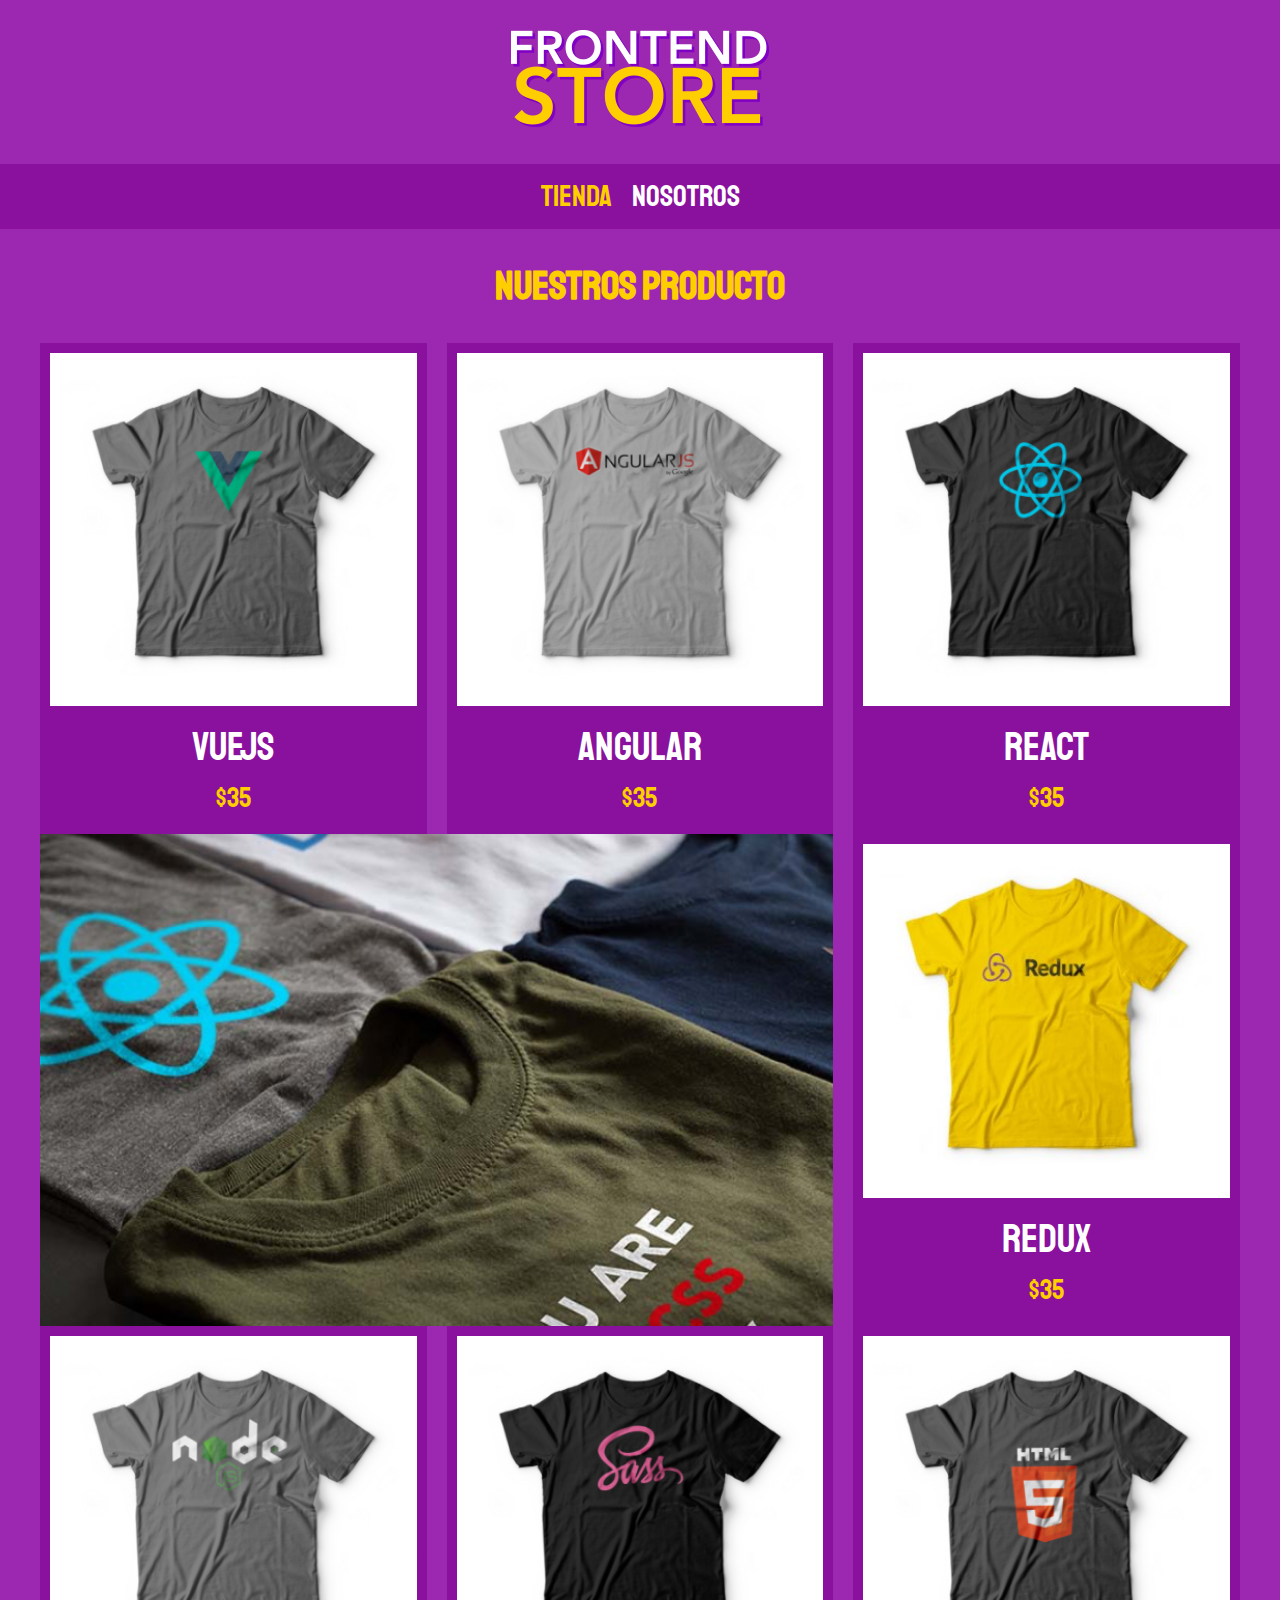
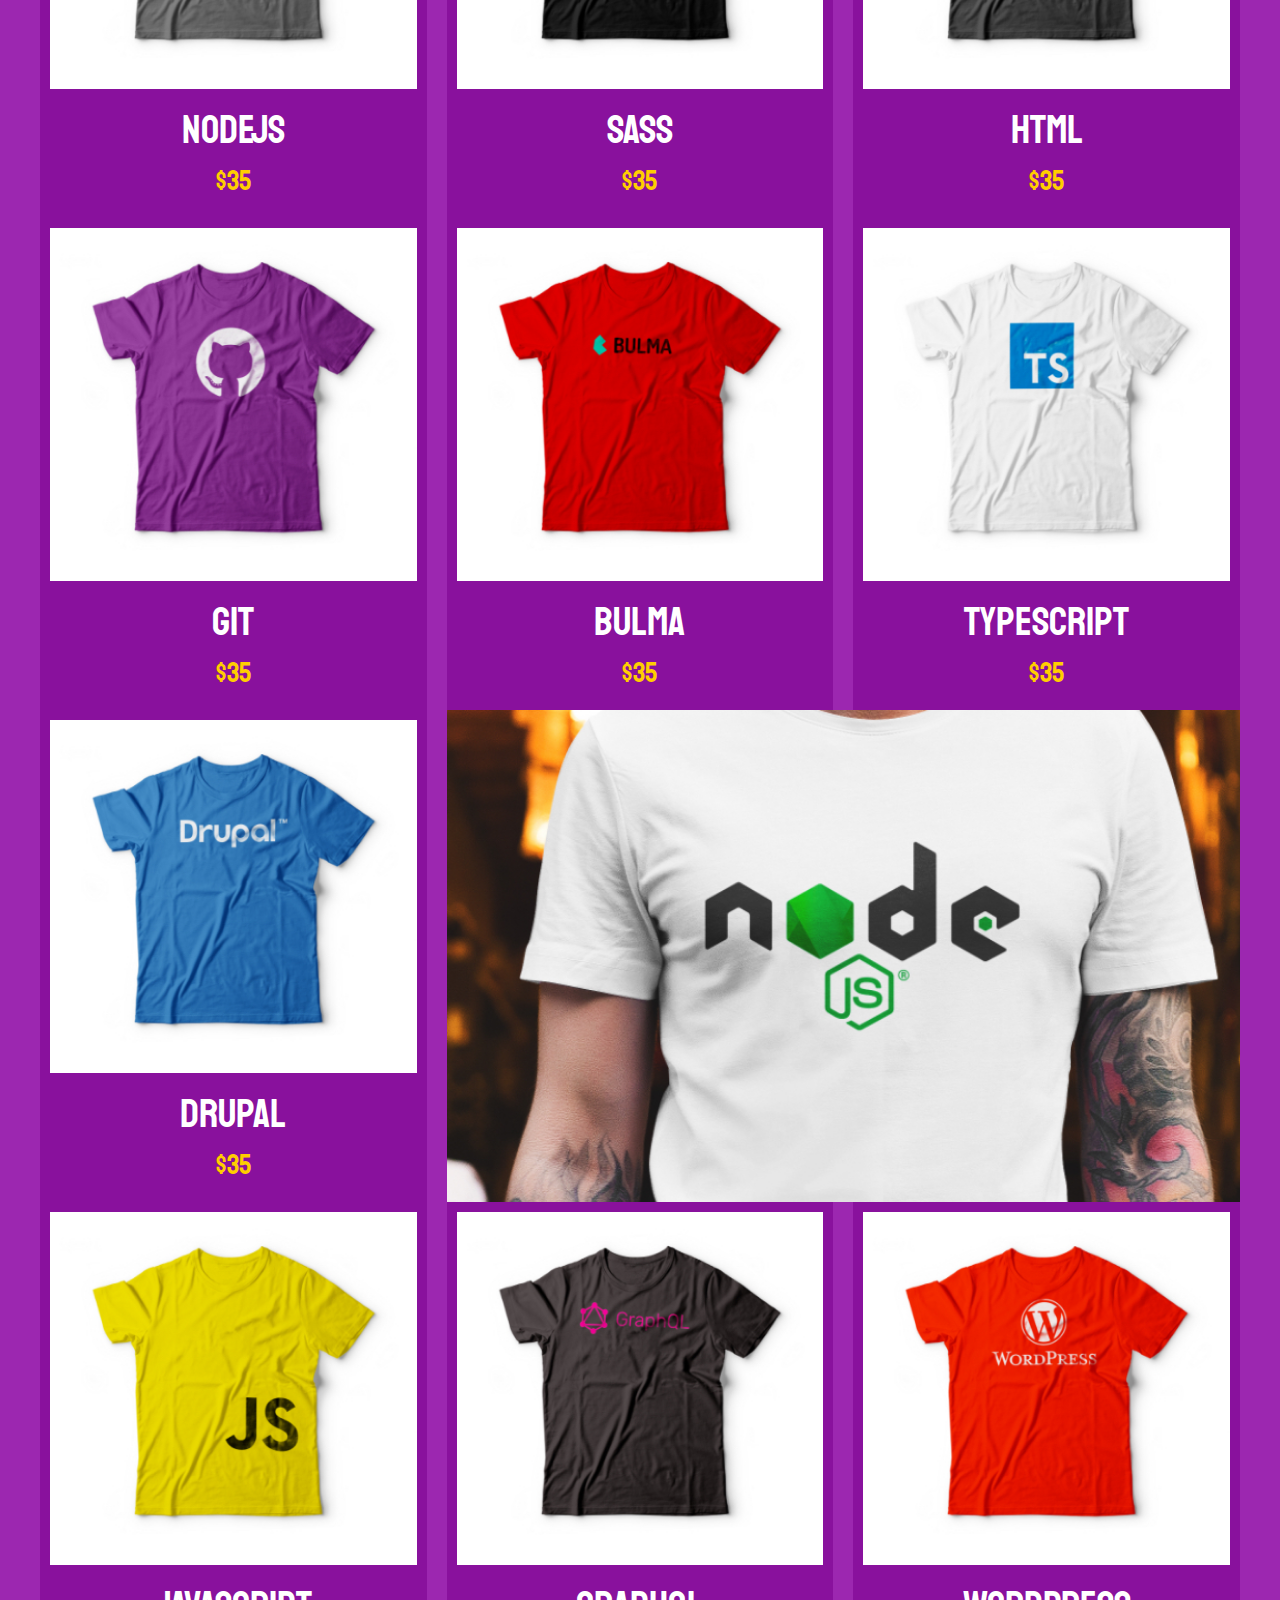
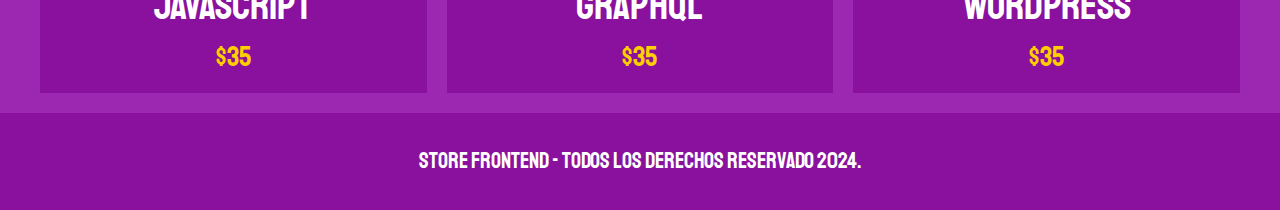
<file: index.html>
<!DOCTYPE html>
<html lang="en">
<head>
    <meta charset="UTF-8">
    <meta name="viewport" content="width=device-width, initial-scale=1.0">
    <link rel="stylesheet" href="css/normalize.css">
    <link rel="preconnect" href="https://fonts.googleapis.com">
    <link rel="preconnect" href="https://fonts.gstatic.com" crossorigin>
    <link href="https://fonts.googleapis.com/css2?family=Staatliches&display=swap" rel="stylesheet">
    <link rel="stylesheet" href="css/index.css">
    <title>Store Frontend</title>
</head>
<body>

    <header class="header">
        <a href="index.html">
            <img src="img/logo.png" alt="logo" class="header__logo">
        </a>
    </header>

    <nav class="navegacion">
        <a href="index.html" class="navegacion__enlace navegacion__enlace--activo">Tienda</a>
        <a href="nosotros.html" class="navegacion__enlace">Nosotros</a>
    </nav>

    <main class="contenedor">
        <h1>Nuestros Producto</h1>

        <div class="grid">
            <div class="producto">
                <a href="producto.html">
                    <img src="img/1.jpg" alt="imagen remera" class="prododucto__imagen">
                    <div class="producto__ifo">
                        <p class="prododucto__nombre">VueJS</p>
                        <P class="prododucto__precio">$35</P>
                    </div>
                </a>
            </div>


            <div class="producto">
                <a href="producto.html">
                    <img src="img/2.jpg" alt="imagen remera" class="prododucto__imagen">
                    <div class="producto__ifo">
                        <p class="prododucto__nombre">Angular</p>
                        <P class="prododucto__precio">$35</P>
                    </div>
                </a>
            </div>

            <div class="producto">
                <a href="producto.html">
                    <img src="img/3.jpg" alt="imagen remera" class="prododucto__imagen">
                    <div class="producto__ifo">
                        <p class="prododucto__nombre">React</p>
                        <P class="prododucto__precio">$35</P>
                    </div>
                </a>
            </div>


            <div class="producto">
                <a href="producto.html">
                    <img src="img/4.jpg" alt="imagen remera" class="prododucto__imagen">
                    <div class="producto__ifo">
                        <p class="prododucto__nombre">Redux</p>
                        <P class="prododucto__precio">$35</P>
                    </div>
                </a>
            </div>


            <div class="producto">
                <a href="producto.html">
                    <img src="img/5.jpg" alt="imagen remera" class="prododucto__imagen">
                    <div class="producto__ifo">
                        <p class="prododucto__nombre">NodeJS</p>
                        <P class="prododucto__precio">$35</P>
                    </div>
                </a>
            </div>


            <div class="producto">
                <a href="producto.html">
                    <img src="img/6.jpg" alt="imagen remera" class="prododucto__imagen">
                    <div class="producto__ifo">
                        <p class="prododucto__nombre">Sass</p>
                        <P class="prododucto__precio">$35</P>
                    </div>
                </a>
            </div>


            <div class="producto">
                <a href="producto.html">
                    <img src="img/7.jpg" alt="imagen remera" class="prododucto__imagen">
                    <div class="producto__ifo">
                        <p class="prododucto__nombre">Html</p>
                        <P class="prododucto__precio">$35</P>
                    </div>
                </a>
            </div>

            <div class="producto">
                <a href="producto.html">
                    <img src="img/8.jpg" alt="imagen remera" class="prododucto__imagen">
                    <div class="producto__ifo">
                        <p class="prododucto__nombre">Git</p>
                        <P class="prododucto__precio">$35</P>
                    </div>
                </a>
            </div>


            <div class="producto">
                <a href="producto.html">
                    <img src="img/9.jpg" alt="imagen remera" class="prododucto__imagen">
                    <div class="producto__ifo">
                        <p class="prododucto__nombre">Bulma</p>
                        <P class="prododucto__precio">$35</P>
                    </div>
                </a>
            </div>


            <div class="producto">
                <a href="producto.html">
                    <img src="img/10.jpg" alt="imagen remera" class="prododucto__imagen">
                    <div class="producto__ifo">
                        <p class="prododucto__nombre">TypeScript</p>
                        <P class="prododucto__precio">$35</P>
                    </div>
                </a>
            </div>


            <div class="producto">
                <a href="producto.html">
                    <img src="img/11.jpg" alt="imagen remera" class="prododucto__imagen">
                    <div class="producto__ifo">
                        <p class="prododucto__nombre">Drupal</p>
                        <P class="prododucto__precio">$35</P>
                    </div>
                </a>
            </div>


            <div class="producto">
                <a href="producto.html">
                    <img src="img/12.jpg" alt="imagen remera" class="prododucto__imagen">
                    <div class="producto__ifo">
                        <p class="prododucto__nombre">Javascript</p>
                        <P class="prododucto__precio">$35</P>
                    </div>
                </a>
            </div>


            <div class="producto">
                <a href="producto.html">
                    <img src="img/13.jpg" alt="imagen remera" class="prododucto__imagen">
                    <div class="producto__ifo">
                        <p class="prododucto__nombre">GraphQl</p>
                        <P class="prododucto__precio">$35</P>
                    </div>
                </a>
            </div>


            <div class="producto">
                <a href="producto.html">
                    <img src="img/14.jpg" alt="imagen remera" class="prododucto__imagen">
                    <div class="producto__ifo">
                        <p class="prododucto__nombre">WordPress</p>
                        <P class="prododucto__precio">$35</P>
                    </div>
                </a>
            </div>
            <div class="grafico grafico--camisas">

            </div>

            <div class="grafico grafico--node">
                
            </div>
        </div>
    </main>


    <footer class="footer">
        <p class="footer__texto">Store FrontEnd - Todos los derechos Reservado 2024.</p>
    </footer>
</body>
</html>
</file>
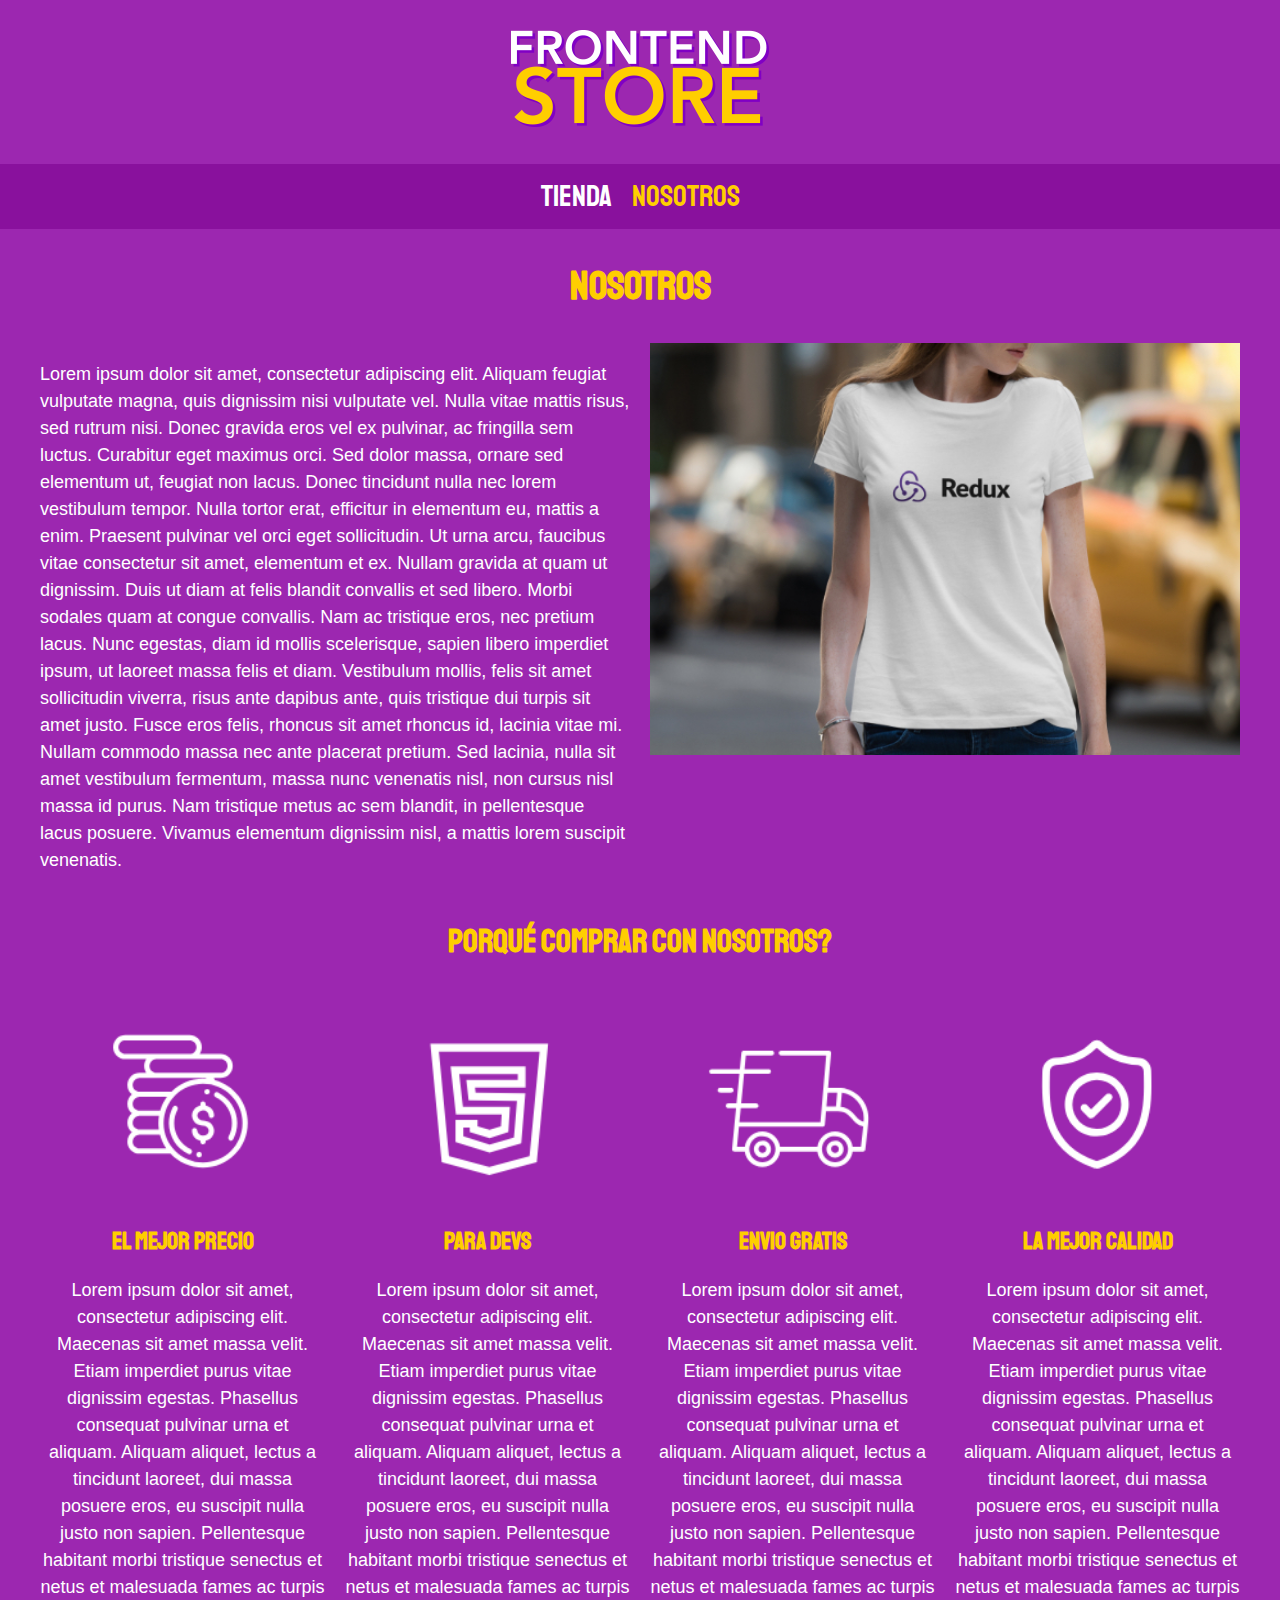
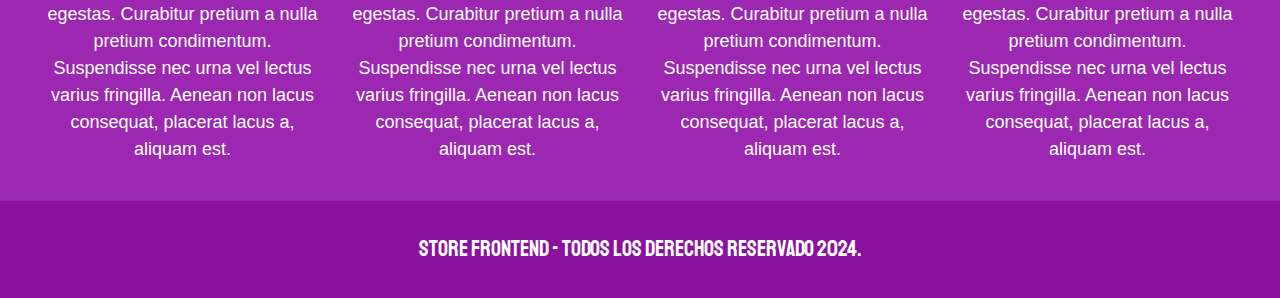
<file: nosotros.html>
<!DOCTYPE html>
<html lang="en">
<head>
    <meta charset="UTF-8">
    <meta name="viewport" content="width=device-width, initial-scale=1.0">
    <link rel="stylesheet" href="css/normalize.css">
    <link rel="preconnect" href="https://fonts.googleapis.com">
    <link rel="preconnect" href="https://fonts.gstatic.com" crossorigin>
    <link href="https://fonts.googleapis.com/css2?family=Staatliches&display=swap" rel="stylesheet">
    <link rel="stylesheet" href="css/index.css">
    <title>Store Frontend</title>
</head>
<body>

    <header class="header">
        <a href="index.html">
            <img src="img/logo.png" alt="logo" class="header__logo">
        </a>
    </header>

    <nav class="navegacion">
        <a href="index.html" class="navegacion__enlace">Tienda</a>
        <a href="nosotros.html" class="navegacion__enlace navegacion__enlace--activo">Nosotros</a>
    </nav>

    <main class="contenedor">
        <h1>Nosotros</h1>

        <div class="nosotros">
            <div class="nosotros__contenido">
                <p>
                    Lorem ipsum dolor sit amet, consectetur adipiscing elit. Aliquam feugiat vulputate magna, quis dignissim nisi vulputate vel. Nulla vitae mattis risus, sed rutrum nisi. Donec gravida eros vel ex pulvinar, ac fringilla sem luctus. Curabitur eget maximus orci. Sed dolor massa, ornare sed elementum ut, feugiat non lacus. Donec tincidunt nulla nec lorem vestibulum tempor. Nulla tortor erat, efficitur in elementum eu, mattis a enim. Praesent pulvinar vel orci eget sollicitudin. Ut urna arcu, faucibus vitae consectetur sit amet, elementum et ex. Nullam gravida at quam ut dignissim. Duis ut diam at felis blandit convallis et sed libero. Morbi sodales quam at congue convallis. Nam ac tristique eros, nec pretium lacus.

                    Nunc egestas, diam id mollis scelerisque, sapien libero imperdiet ipsum, ut laoreet massa felis et diam. Vestibulum mollis, felis sit amet sollicitudin viverra, risus ante dapibus ante, quis tristique dui turpis sit amet justo. Fusce eros felis, rhoncus sit amet rhoncus id, lacinia vitae mi. Nullam commodo massa nec ante placerat pretium. Sed lacinia, nulla sit amet vestibulum fermentum, massa nunc venenatis nisl, non cursus nisl massa id purus. Nam tristique metus ac sem blandit, in pellentesque lacus posuere. Vivamus elementum dignissim nisl, a mattis lorem suscipit venenatis.
                </p>
            </div>
            <img src="img/nosotros.jpg" alt="imagen nosotros" class="nosotros__imagen">
        </div>
    </main>

    <section class="contenedor comprar">
        <h2 class="comprar__titulo">Porqué Comprar con nosotros?</h2>

        <div class="bloques">
            <div class="bloque">
                <img src="img/icono_1.png" alt="comprar" class="bloque__imagen">

                <h3 class="bloque__titulo">El mejor Precio</h3>

                <p>
                    Lorem ipsum dolor sit amet, consectetur adipiscing elit. Maecenas sit amet massa velit. Etiam imperdiet purus vitae dignissim egestas. Phasellus consequat pulvinar urna et aliquam. Aliquam aliquet, lectus a tincidunt laoreet, dui massa posuere eros, eu suscipit nulla justo non sapien. Pellentesque habitant morbi tristique senectus et netus et malesuada fames ac turpis egestas. Curabitur pretium a nulla pretium condimentum. Suspendisse nec urna vel lectus varius fringilla. Aenean non lacus consequat, placerat lacus a, aliquam est.
                </p>
            </div>

            <div class="bloque">
                <img src="img/icono_2.png" alt="comprar" class="bloque__imagen">
    
                <h3 class="bloque__titulo">Para Devs</h3>
    
                <p>
                    Lorem ipsum dolor sit amet, consectetur adipiscing elit. Maecenas sit amet massa velit. Etiam imperdiet purus vitae dignissim egestas. Phasellus consequat pulvinar urna et aliquam. Aliquam aliquet, lectus a tincidunt laoreet, dui massa posuere eros, eu suscipit nulla justo non sapien. Pellentesque habitant morbi tristique senectus et netus et malesuada fames ac turpis egestas. Curabitur pretium a nulla pretium condimentum. Suspendisse nec urna vel lectus varius fringilla. Aenean non lacus consequat, placerat lacus a, aliquam est.
                </p>
            </div>
    
            <div class="bloque">
                <img src="img/icono_3.png" alt="comprar" class="bloque__imagen">
    
                <h3 class="bloque__titulo">Envio Gratis</h3>
    
                <p>
                    Lorem ipsum dolor sit amet, consectetur adipiscing elit. Maecenas sit amet massa velit. Etiam imperdiet purus vitae dignissim egestas. Phasellus consequat pulvinar urna et aliquam. Aliquam aliquet, lectus a tincidunt laoreet, dui massa posuere eros, eu suscipit nulla justo non sapien. Pellentesque habitant morbi tristique senectus et netus et malesuada fames ac turpis egestas. Curabitur pretium a nulla pretium condimentum. Suspendisse nec urna vel lectus varius fringilla. Aenean non lacus consequat, placerat lacus a, aliquam est.
                </p>
            </div>
    
            <div class="bloque">
                <img src="img/icono_4.png" alt="comprar" class="bloque__imagen">
    
                <h3 class="bloque__titulo">La mejor calidad</h3>
    
                <p>
                    Lorem ipsum dolor sit amet, consectetur adipiscing elit. Maecenas sit amet massa velit. Etiam imperdiet purus vitae dignissim egestas. Phasellus consequat pulvinar urna et aliquam. Aliquam aliquet, lectus a tincidunt laoreet, dui massa posuere eros, eu suscipit nulla justo non sapien. Pellentesque habitant morbi tristique senectus et netus et malesuada fames ac turpis egestas. Curabitur pretium a nulla pretium condimentum. Suspendisse nec urna vel lectus varius fringilla. Aenean non lacus consequat, placerat lacus a, aliquam est.
                </p>
            </div>
        </div>

        
    </section>

    <footer class="footer">
        <p class="footer__texto">Store FrontEnd - Todos los derechos Reservado 2024.</p>
    </footer>
</body>
</html>
</file>
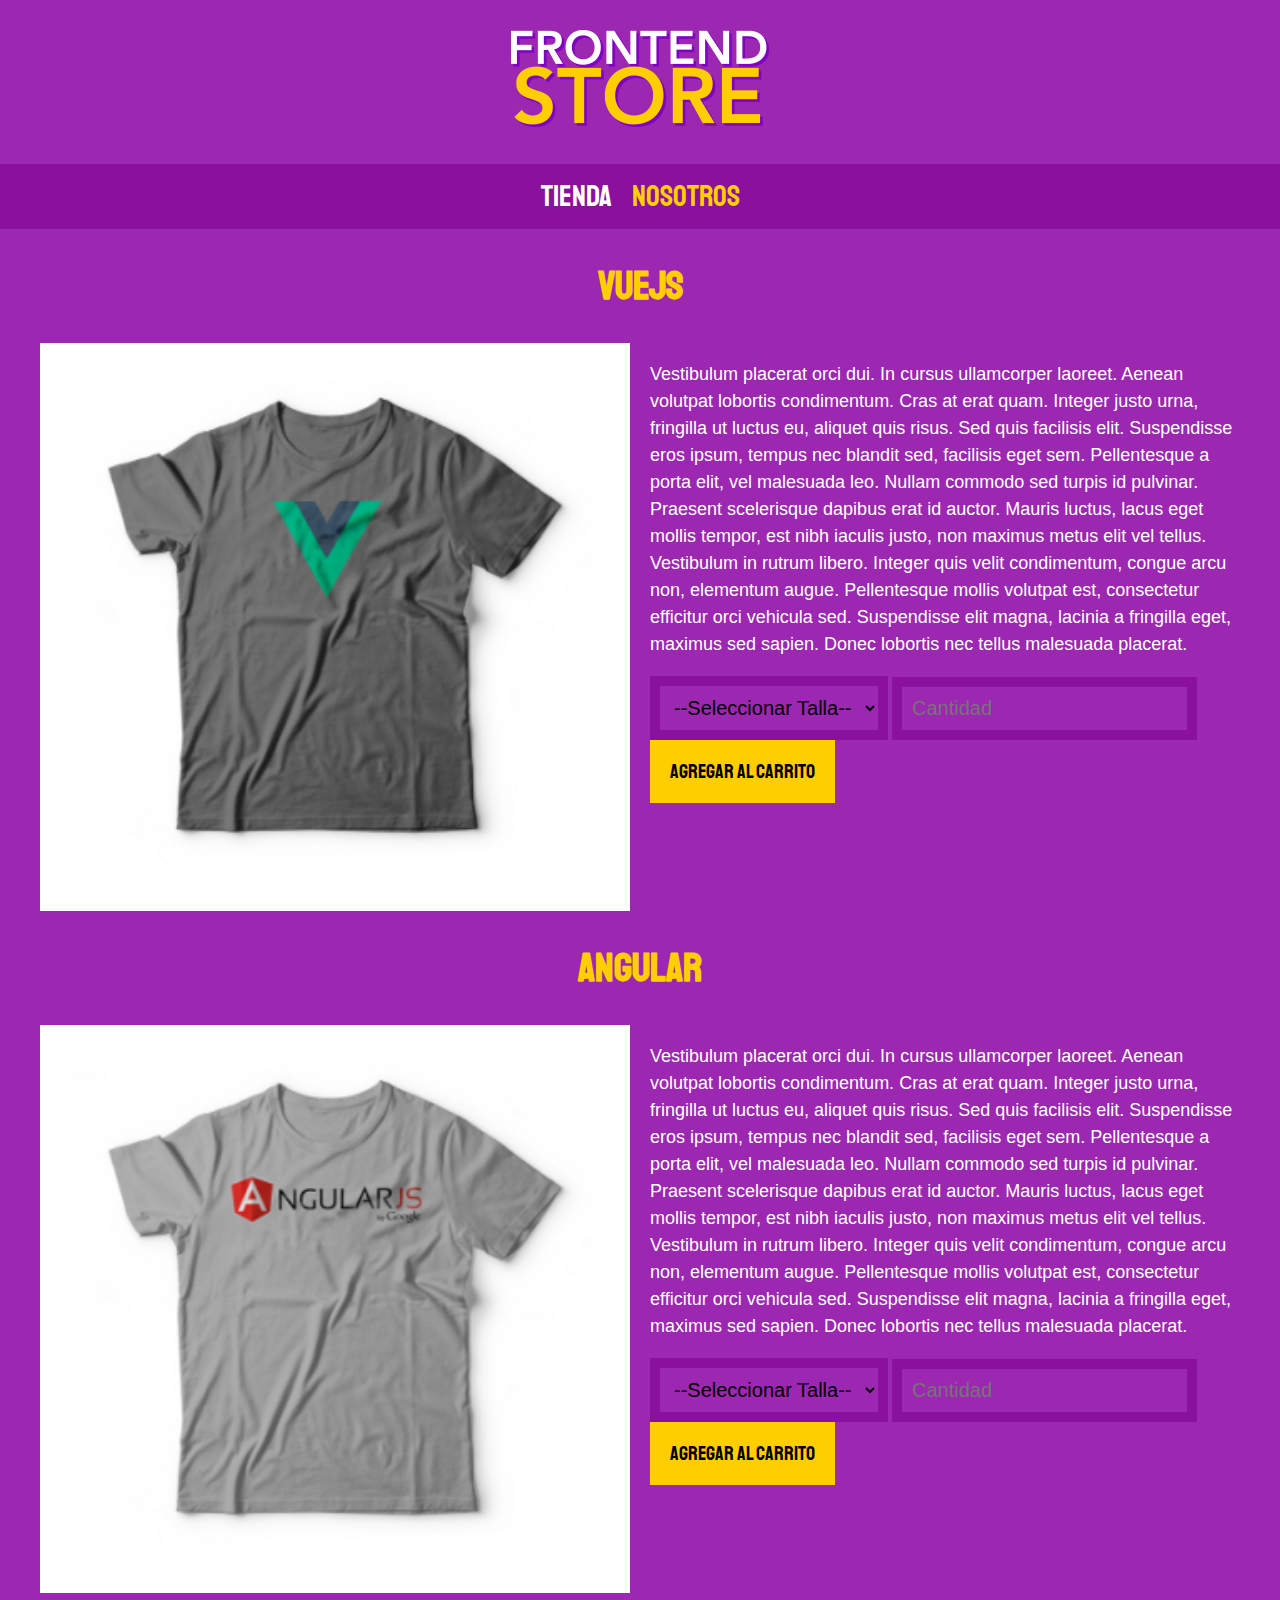
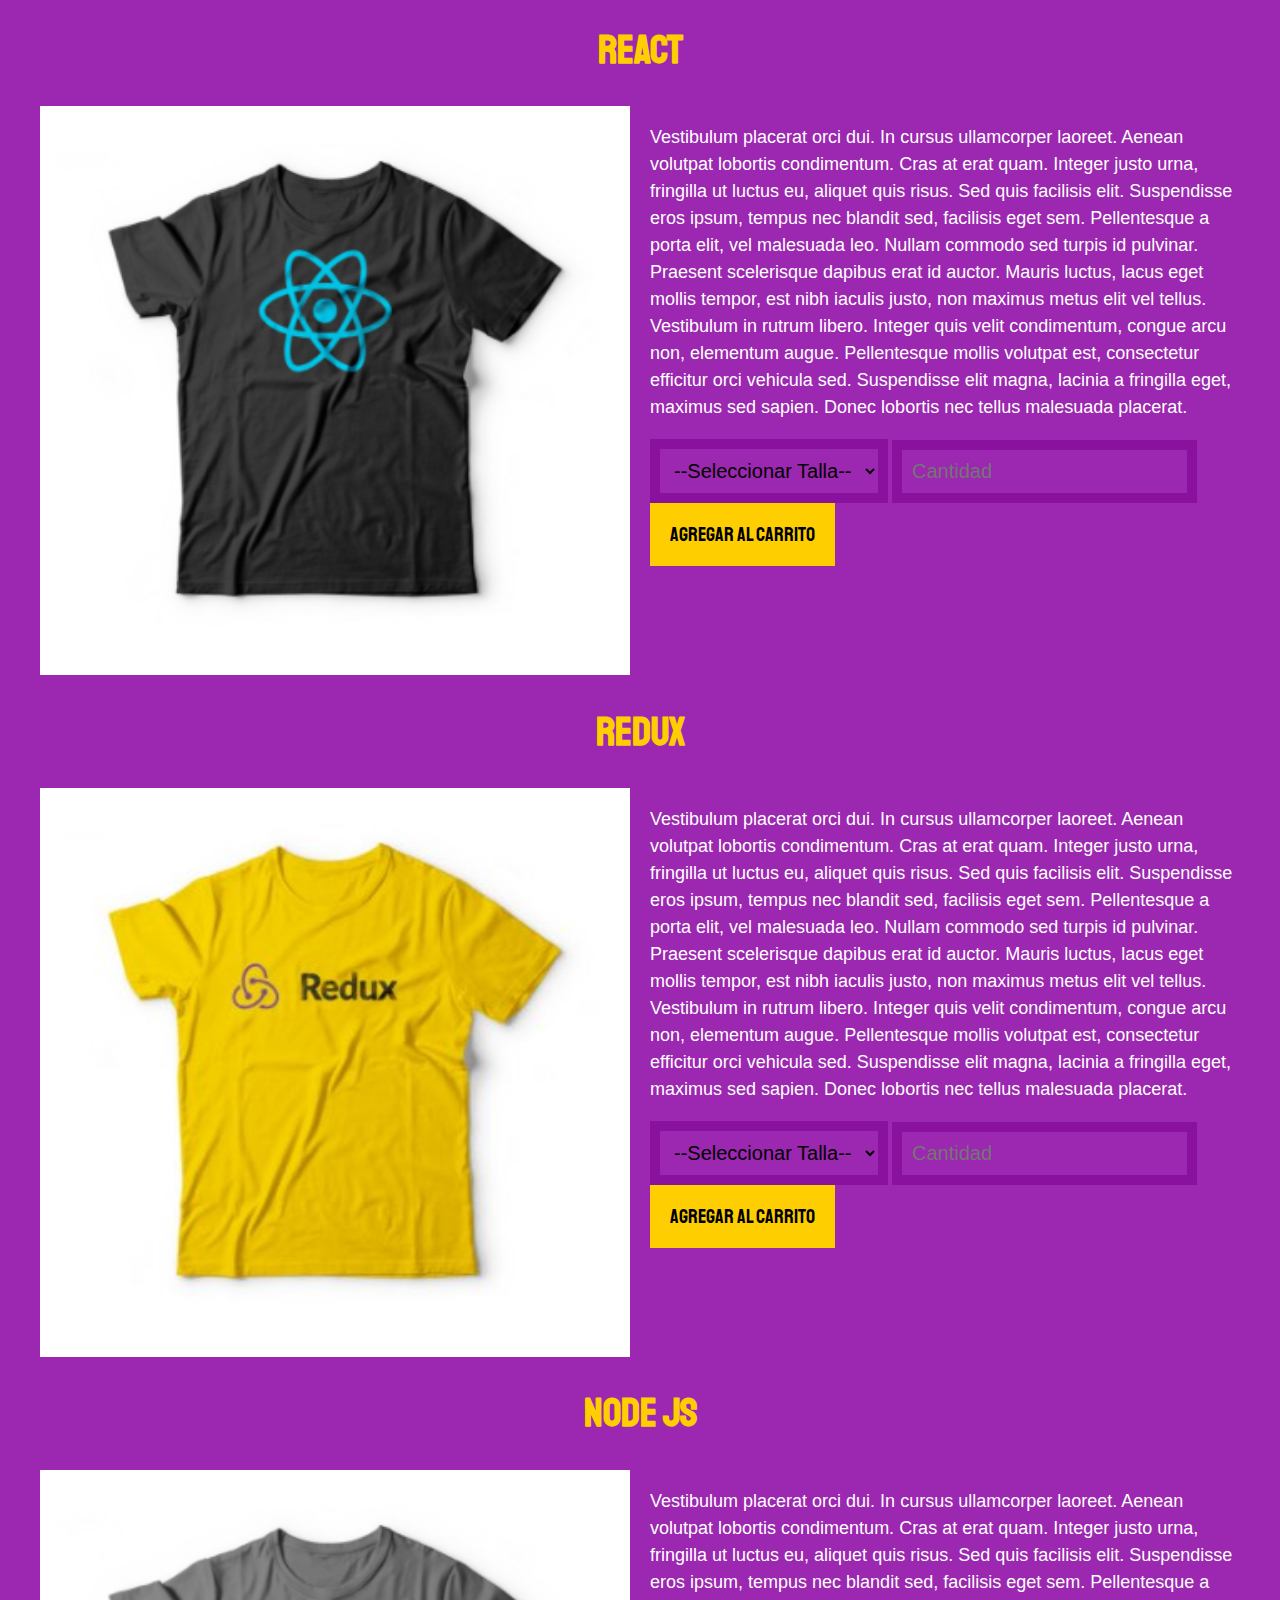
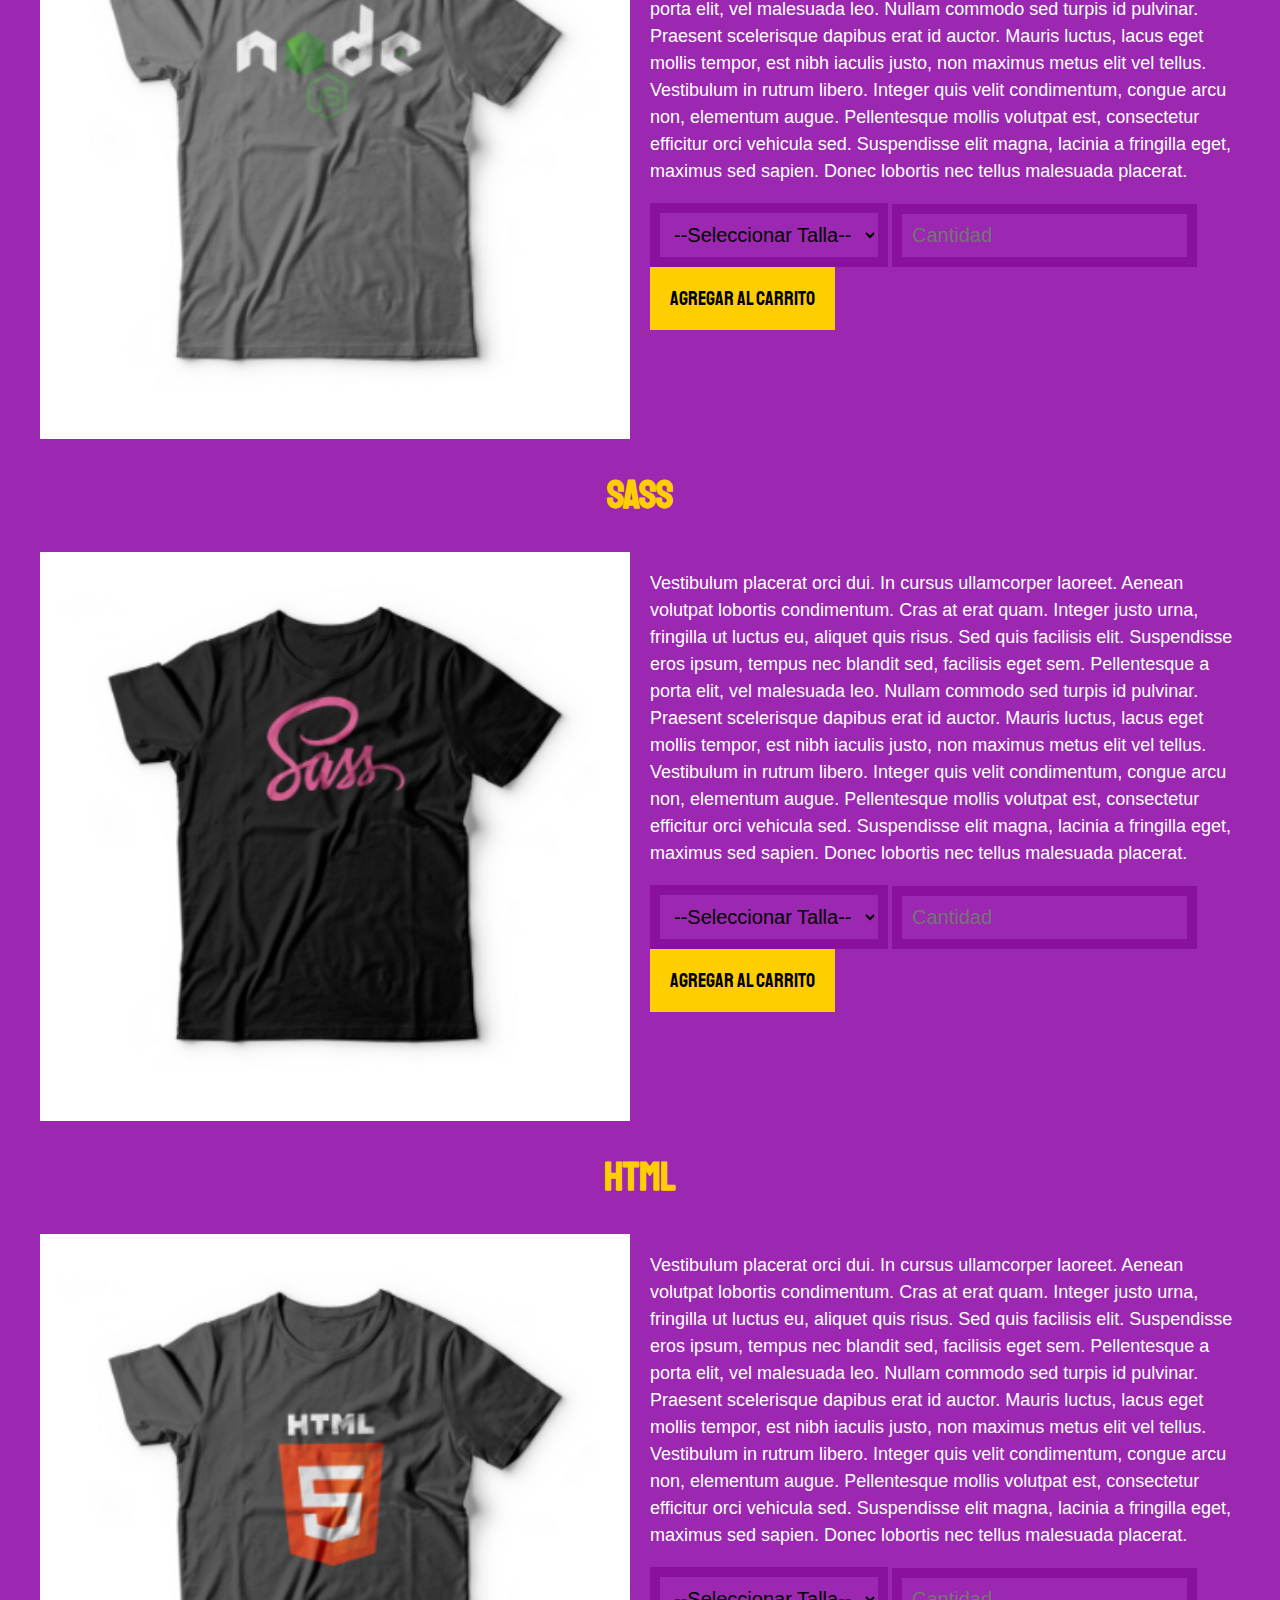
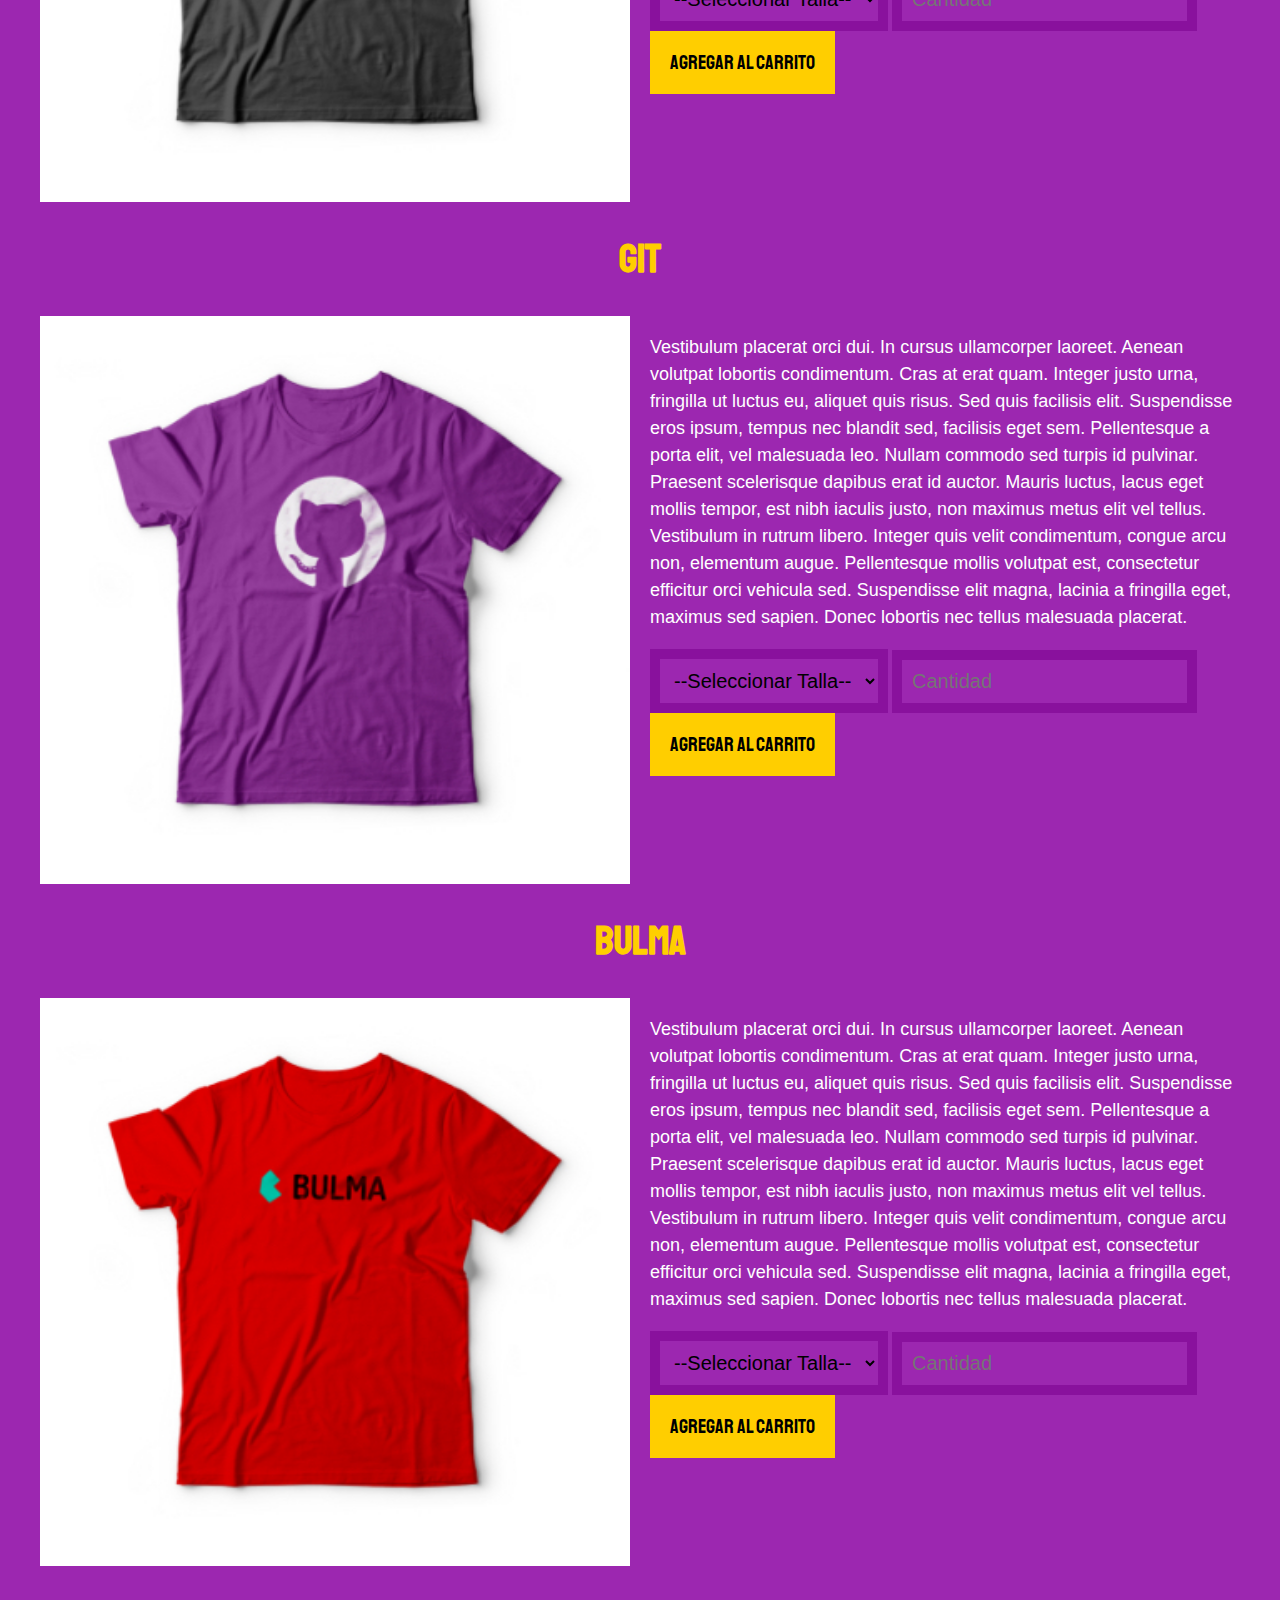
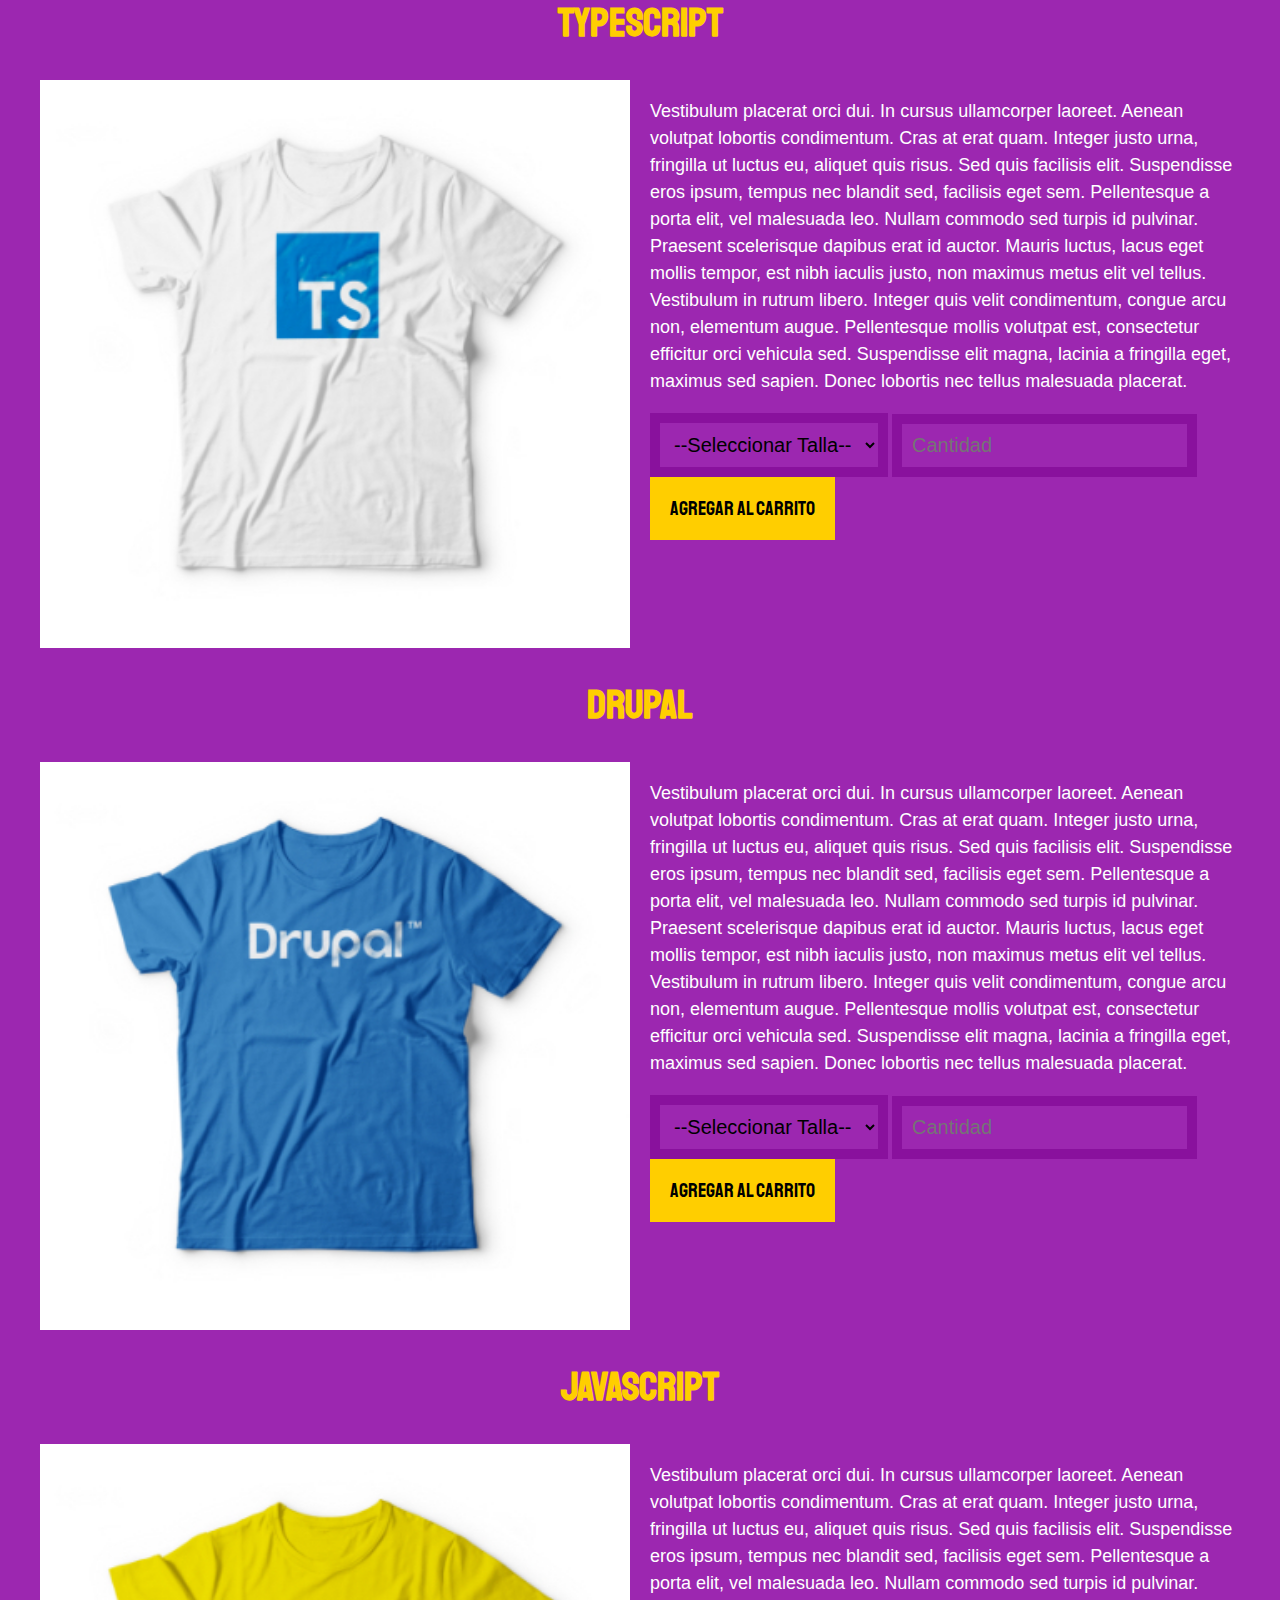
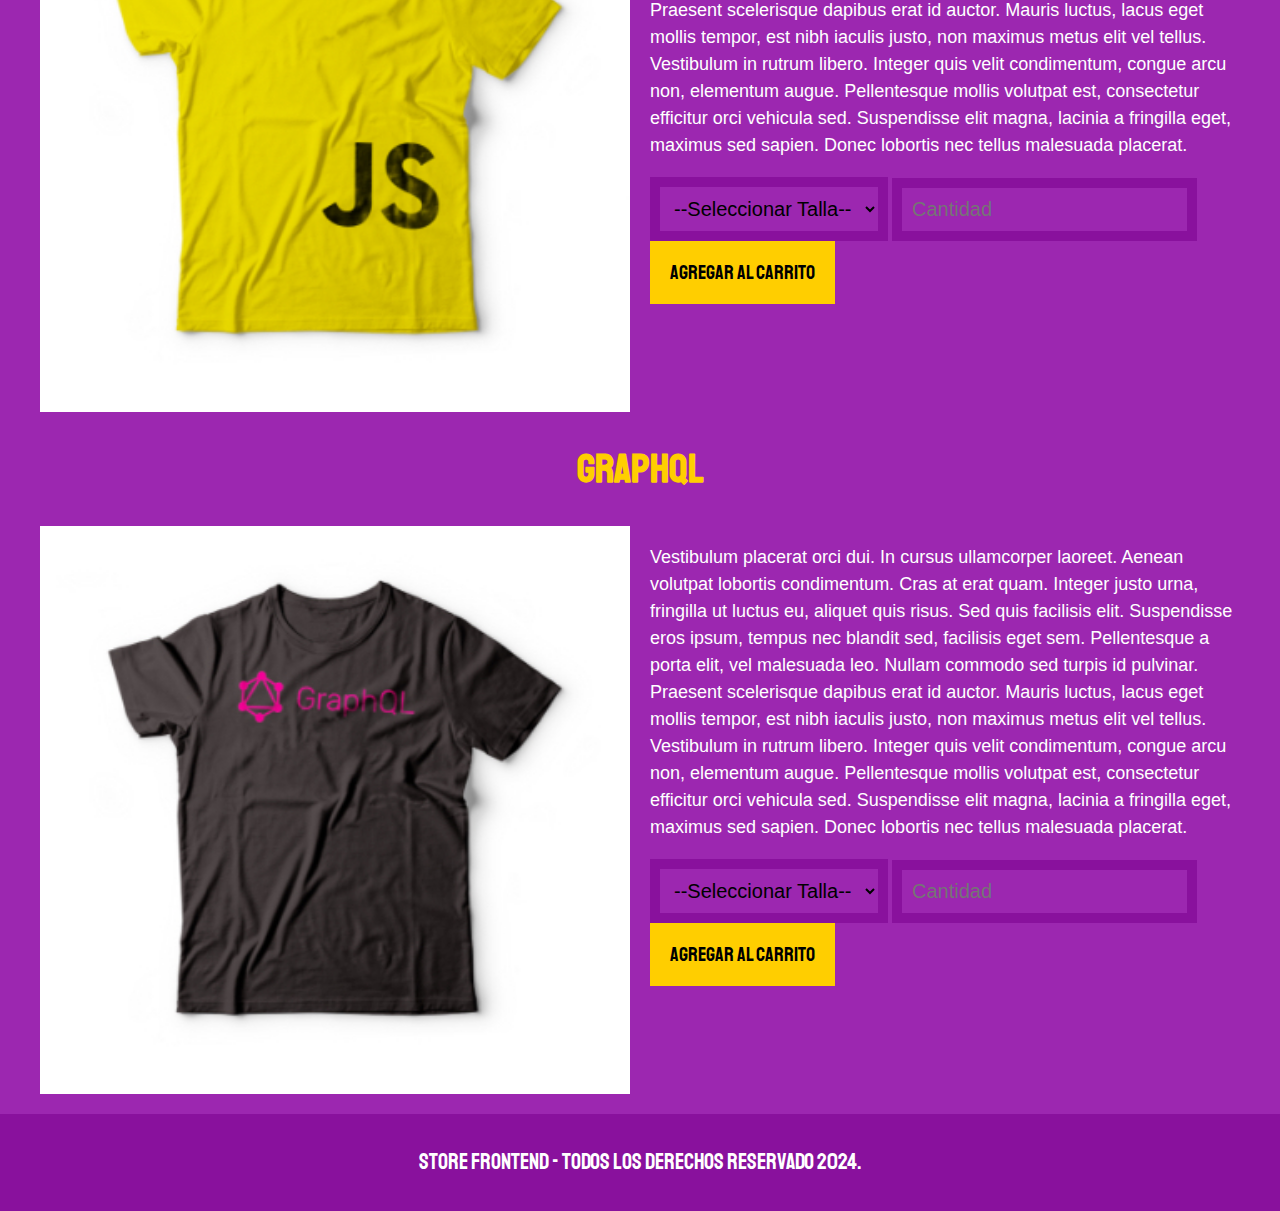
<file: producto.html>
<!DOCTYPE html>
<html lang="en">
<head>
    <meta charset="UTF-8">
    <meta name="viewport" content="width=device-width, initial-scale=1.0">
    <link rel="stylesheet" href="css/normalize.css">
    <link rel="preconnect" href="https://fonts.googleapis.com">
    <link rel="preconnect" href="https://fonts.gstatic.com" crossorigin>
    <link href="https://fonts.googleapis.com/css2?family=Staatliches&display=swap" rel="stylesheet">
    <link rel="stylesheet" href="css/index.css">
    <title>Store Frontend</title>
</head>
<body>

    <header class="header">
        <a href="index.html">
            <img src="img/logo.png" alt="logo" class="header__logo">
        </a>
    </header>

    <nav class="navegacion">
        <a href="index.html" class="navegacion__enlace">Tienda</a>
        <a href="nosotros.html" class="navegacion__enlace navegacion__enlace--activo">Nosotros</a>
    </nav>

    <main class="contenedor">

        <h1>Vuejs</h1>
        <div class="camisa">
            <img src="img/1.jpg" alt="imagen del producto" class="camisa__imagen">

            <div class="camisa__contenido">
                <p>
                    Vestibulum placerat orci dui. In cursus ullamcorper laoreet. Aenean volutpat lobortis condimentum. Cras at erat quam. Integer justo urna, fringilla ut luctus eu, aliquet quis risus. Sed quis facilisis elit. Suspendisse eros ipsum, tempus nec blandit sed, facilisis eget sem. Pellentesque a porta elit, vel malesuada leo. Nullam commodo sed turpis id pulvinar. Praesent scelerisque dapibus erat id auctor. Mauris luctus, lacus eget mollis tempor, est nibh iaculis justo, non maximus metus elit vel tellus. Vestibulum in rutrum libero. Integer quis velit condimentum, congue arcu non, elementum augue. Pellentesque mollis volutpat est, consectetur efficitur orci vehicula sed. Suspendisse elit magna, lacinia a fringilla eget, maximus sed sapien. Donec lobortis nec tellus malesuada placerat.
                </p>

                <form class="formulario">
                    <select class="formulario__campo">
                         <option disabled selected>--Seleccionar Talla--</option>
                       <option>Chica</option> 
                       <option>Mediana</option>
                       <option>Grande</option>
                    </select>
                    <input type="number" placeholder="Cantidad" min="1" class="formulario__campo">
                    <input type="submit" value="Agregar al Carrito" class="formularo_submit">
                </form>
            </div>
        </div>


        <h1>Angular</h1>
        <div class="camisa">
            <img src="img/2.jpg" alt="imagen del producto" class="camisa__imagen">

            <div class="camisa__contenido">
                <p>
                    Vestibulum placerat orci dui. In cursus ullamcorper laoreet. Aenean volutpat lobortis condimentum. Cras at erat quam. Integer justo urna, fringilla ut luctus eu, aliquet quis risus. Sed quis facilisis elit. Suspendisse eros ipsum, tempus nec blandit sed, facilisis eget sem. Pellentesque a porta elit, vel malesuada leo. Nullam commodo sed turpis id pulvinar. Praesent scelerisque dapibus erat id auctor. Mauris luctus, lacus eget mollis tempor, est nibh iaculis justo, non maximus metus elit vel tellus. Vestibulum in rutrum libero. Integer quis velit condimentum, congue arcu non, elementum augue. Pellentesque mollis volutpat est, consectetur efficitur orci vehicula sed. Suspendisse elit magna, lacinia a fringilla eget, maximus sed sapien. Donec lobortis nec tellus malesuada placerat.
                </p>

                <form class="formulario">
                    <select class="formulario__campo">
                         <option disabled selected>--Seleccionar Talla--</option>
                       <option>Chica</option> 
                       <option>Mediana</option>
                       <option>Grande</option>
                    </select>
                    <input type="number" placeholder="Cantidad" min="1" class="formulario__campo">
                    <input type="submit" value="Agregar al Carrito" class="formularo_submit">
                </form>
            </div>
        </div>


        <h1>React</h1>
        <div class="camisa">
            <img src="img/3.jpg" alt="imagen del producto" class="camisa__imagen">

            <div class="camisa__contenido">
                <p>
                    Vestibulum placerat orci dui. In cursus ullamcorper laoreet. Aenean volutpat lobortis condimentum. Cras at erat quam. Integer justo urna, fringilla ut luctus eu, aliquet quis risus. Sed quis facilisis elit. Suspendisse eros ipsum, tempus nec blandit sed, facilisis eget sem. Pellentesque a porta elit, vel malesuada leo. Nullam commodo sed turpis id pulvinar. Praesent scelerisque dapibus erat id auctor. Mauris luctus, lacus eget mollis tempor, est nibh iaculis justo, non maximus metus elit vel tellus. Vestibulum in rutrum libero. Integer quis velit condimentum, congue arcu non, elementum augue. Pellentesque mollis volutpat est, consectetur efficitur orci vehicula sed. Suspendisse elit magna, lacinia a fringilla eget, maximus sed sapien. Donec lobortis nec tellus malesuada placerat.
                </p>

                <form class="formulario">
                    <select class="formulario__campo">
                         <option disabled selected>--Seleccionar Talla--</option>
                       <option>Chica</option> 
                       <option>Mediana</option>
                       <option>Grande</option>
                    </select>
                    <input type="number" placeholder="Cantidad" min="1" class="formulario__campo">
                    <input type="submit" value="Agregar al Carrito" class="formularo_submit">
                </form>
            </div>
        </div>

        <h1>Redux</h1>
        <div class="camisa">
            <img src="img/4.jpg" alt="imagen del producto" class="camisa__imagen">

            <div class="camisa__contenido">
                <p>
                    Vestibulum placerat orci dui. In cursus ullamcorper laoreet. Aenean volutpat lobortis condimentum. Cras at erat quam. Integer justo urna, fringilla ut luctus eu, aliquet quis risus. Sed quis facilisis elit. Suspendisse eros ipsum, tempus nec blandit sed, facilisis eget sem. Pellentesque a porta elit, vel malesuada leo. Nullam commodo sed turpis id pulvinar. Praesent scelerisque dapibus erat id auctor. Mauris luctus, lacus eget mollis tempor, est nibh iaculis justo, non maximus metus elit vel tellus. Vestibulum in rutrum libero. Integer quis velit condimentum, congue arcu non, elementum augue. Pellentesque mollis volutpat est, consectetur efficitur orci vehicula sed. Suspendisse elit magna, lacinia a fringilla eget, maximus sed sapien. Donec lobortis nec tellus malesuada placerat.
                </p>

                <form class="formulario">
                    <select class="formulario__campo">
                         <option disabled selected>--Seleccionar Talla--</option>
                       <option>Chica</option> 
                       <option>Mediana</option>
                       <option>Grande</option>
                    </select>
                    <input type="number" placeholder="Cantidad" min="1" class="formulario__campo">
                    <input type="submit" value="Agregar al Carrito" class="formularo_submit">
                </form>
            </div>
        </div>


        <h1>Node Js</h1>
        <div class="camisa">
            <img src="img/5.jpg" alt="imagen del producto" class="camisa__imagen">

            <div class="camisa__contenido">
                <p>
                    Vestibulum placerat orci dui. In cursus ullamcorper laoreet. Aenean volutpat lobortis condimentum. Cras at erat quam. Integer justo urna, fringilla ut luctus eu, aliquet quis risus. Sed quis facilisis elit. Suspendisse eros ipsum, tempus nec blandit sed, facilisis eget sem. Pellentesque a porta elit, vel malesuada leo. Nullam commodo sed turpis id pulvinar. Praesent scelerisque dapibus erat id auctor. Mauris luctus, lacus eget mollis tempor, est nibh iaculis justo, non maximus metus elit vel tellus. Vestibulum in rutrum libero. Integer quis velit condimentum, congue arcu non, elementum augue. Pellentesque mollis volutpat est, consectetur efficitur orci vehicula sed. Suspendisse elit magna, lacinia a fringilla eget, maximus sed sapien. Donec lobortis nec tellus malesuada placerat.
                </p>

                <form class="formulario">
                    <select class="formulario__campo">
                         <option disabled selected>--Seleccionar Talla--</option>
                       <option>Chica</option> 
                       <option>Mediana</option>
                       <option>Grande</option>
                    </select>
                    <input type="number" placeholder="Cantidad" min="1" class="formulario__campo">
                    <input type="submit" value="Agregar al Carrito" class="formularo_submit">
                </form>
            </div>
        </div>


        <h1>Sass</h1>
        <div class="camisa">
            <img src="img/6.jpg" alt="imagen del producto" class="camisa__imagen">

            <div class="camisa__contenido">
                <p>
                    Vestibulum placerat orci dui. In cursus ullamcorper laoreet. Aenean volutpat lobortis condimentum. Cras at erat quam. Integer justo urna, fringilla ut luctus eu, aliquet quis risus. Sed quis facilisis elit. Suspendisse eros ipsum, tempus nec blandit sed, facilisis eget sem. Pellentesque a porta elit, vel malesuada leo. Nullam commodo sed turpis id pulvinar. Praesent scelerisque dapibus erat id auctor. Mauris luctus, lacus eget mollis tempor, est nibh iaculis justo, non maximus metus elit vel tellus. Vestibulum in rutrum libero. Integer quis velit condimentum, congue arcu non, elementum augue. Pellentesque mollis volutpat est, consectetur efficitur orci vehicula sed. Suspendisse elit magna, lacinia a fringilla eget, maximus sed sapien. Donec lobortis nec tellus malesuada placerat.
                </p>

                <form class="formulario">
                    <select class="formulario__campo">
                         <option disabled selected>--Seleccionar Talla--</option>
                       <option>Chica</option> 
                       <option>Mediana</option>
                       <option>Grande</option>
                    </select>
                    <input type="number" placeholder="Cantidad" min="1" class="formulario__campo">
                    <input type="submit" value="Agregar al Carrito" class="formularo_submit">
                </form>
            </div>
        </div>

        <h1>Html</h1>
        <div class="camisa">
            <img src="img/7.jpg" alt="imagen del producto" class="camisa__imagen">

            <div class="camisa__contenido">
                <p>
                    Vestibulum placerat orci dui. In cursus ullamcorper laoreet. Aenean volutpat lobortis condimentum. Cras at erat quam. Integer justo urna, fringilla ut luctus eu, aliquet quis risus. Sed quis facilisis elit. Suspendisse eros ipsum, tempus nec blandit sed, facilisis eget sem. Pellentesque a porta elit, vel malesuada leo. Nullam commodo sed turpis id pulvinar. Praesent scelerisque dapibus erat id auctor. Mauris luctus, lacus eget mollis tempor, est nibh iaculis justo, non maximus metus elit vel tellus. Vestibulum in rutrum libero. Integer quis velit condimentum, congue arcu non, elementum augue. Pellentesque mollis volutpat est, consectetur efficitur orci vehicula sed. Suspendisse elit magna, lacinia a fringilla eget, maximus sed sapien. Donec lobortis nec tellus malesuada placerat.
                </p>

                <form class="formulario">
                    <select class="formulario__campo">
                         <option disabled selected>--Seleccionar Talla--</option>
                       <option>Chica</option> 
                       <option>Mediana</option>
                       <option>Grande</option>
                    </select>
                    <input type="number" placeholder="Cantidad" min="1" class="formulario__campo">
                    <input type="submit" value="Agregar al Carrito" class="formularo_submit">
                </form>
            </div>
        </div>

        <h1>Git</h1>
        <div class="camisa">
            <img src="img/8.jpg" alt="imagen del producto" class="camisa__imagen">

            <div class="camisa__contenido">
                <p>
                    Vestibulum placerat orci dui. In cursus ullamcorper laoreet. Aenean volutpat lobortis condimentum. Cras at erat quam. Integer justo urna, fringilla ut luctus eu, aliquet quis risus. Sed quis facilisis elit. Suspendisse eros ipsum, tempus nec blandit sed, facilisis eget sem. Pellentesque a porta elit, vel malesuada leo. Nullam commodo sed turpis id pulvinar. Praesent scelerisque dapibus erat id auctor. Mauris luctus, lacus eget mollis tempor, est nibh iaculis justo, non maximus metus elit vel tellus. Vestibulum in rutrum libero. Integer quis velit condimentum, congue arcu non, elementum augue. Pellentesque mollis volutpat est, consectetur efficitur orci vehicula sed. Suspendisse elit magna, lacinia a fringilla eget, maximus sed sapien. Donec lobortis nec tellus malesuada placerat.
                </p>

                <form class="formulario">
                    <select class="formulario__campo">
                         <option disabled selected>--Seleccionar Talla--</option>
                       <option>Chica</option> 
                       <option>Mediana</option>
                       <option>Grande</option>
                    </select>
                    <input type="number" placeholder="Cantidad" min="1" class="formulario__campo">
                    <input type="submit" value="Agregar al Carrito" class="formularo_submit">
                </form>
            </div>
        </div>

        <h1>Bulma</h1>
        <div class="camisa">
            <img src="img/9.jpg" alt="imagen del producto" class="camisa__imagen">

            <div class="camisa__contenido">
                <p>
                    Vestibulum placerat orci dui. In cursus ullamcorper laoreet. Aenean volutpat lobortis condimentum. Cras at erat quam. Integer justo urna, fringilla ut luctus eu, aliquet quis risus. Sed quis facilisis elit. Suspendisse eros ipsum, tempus nec blandit sed, facilisis eget sem. Pellentesque a porta elit, vel malesuada leo. Nullam commodo sed turpis id pulvinar. Praesent scelerisque dapibus erat id auctor. Mauris luctus, lacus eget mollis tempor, est nibh iaculis justo, non maximus metus elit vel tellus. Vestibulum in rutrum libero. Integer quis velit condimentum, congue arcu non, elementum augue. Pellentesque mollis volutpat est, consectetur efficitur orci vehicula sed. Suspendisse elit magna, lacinia a fringilla eget, maximus sed sapien. Donec lobortis nec tellus malesuada placerat.
                </p>

                <form class="formulario">
                    <select class="formulario__campo">
                         <option disabled selected>--Seleccionar Talla--</option>
                       <option>Chica</option> 
                       <option>Mediana</option>
                       <option>Grande</option>
                    </select>
                    <input type="number" placeholder="Cantidad" min="1" class="formulario__campo">
                    <input type="submit" value="Agregar al Carrito" class="formularo_submit">
                </form>
            </div>
        </div>

        <h1>TypeScript</h1>
        <div class="camisa">
            <img src="img/10.jpg" alt="imagen del producto" class="camisa__imagen">

            <div class="camisa__contenido">
                <p>
                    Vestibulum placerat orci dui. In cursus ullamcorper laoreet. Aenean volutpat lobortis condimentum. Cras at erat quam. Integer justo urna, fringilla ut luctus eu, aliquet quis risus. Sed quis facilisis elit. Suspendisse eros ipsum, tempus nec blandit sed, facilisis eget sem. Pellentesque a porta elit, vel malesuada leo. Nullam commodo sed turpis id pulvinar. Praesent scelerisque dapibus erat id auctor. Mauris luctus, lacus eget mollis tempor, est nibh iaculis justo, non maximus metus elit vel tellus. Vestibulum in rutrum libero. Integer quis velit condimentum, congue arcu non, elementum augue. Pellentesque mollis volutpat est, consectetur efficitur orci vehicula sed. Suspendisse elit magna, lacinia a fringilla eget, maximus sed sapien. Donec lobortis nec tellus malesuada placerat.
                </p>

                <form class="formulario">
                    <select class="formulario__campo">
                         <option disabled selected>--Seleccionar Talla--</option>
                       <option>Chica</option> 
                       <option>Mediana</option>
                       <option>Grande</option>
                    </select>
                    <input type="number" placeholder="Cantidad" min="1" class="formulario__campo">
                    <input type="submit" value="Agregar al Carrito" class="formularo_submit">
                </form>
            </div>
        </div>

        <h1>Drupal</h1>
        <div class="camisa">
            <img src="img/11.jpg" alt="imagen del producto" class="camisa__imagen">

            <div class="camisa__contenido">
                <p>
                    Vestibulum placerat orci dui. In cursus ullamcorper laoreet. Aenean volutpat lobortis condimentum. Cras at erat quam. Integer justo urna, fringilla ut luctus eu, aliquet quis risus. Sed quis facilisis elit. Suspendisse eros ipsum, tempus nec blandit sed, facilisis eget sem. Pellentesque a porta elit, vel malesuada leo. Nullam commodo sed turpis id pulvinar. Praesent scelerisque dapibus erat id auctor. Mauris luctus, lacus eget mollis tempor, est nibh iaculis justo, non maximus metus elit vel tellus. Vestibulum in rutrum libero. Integer quis velit condimentum, congue arcu non, elementum augue. Pellentesque mollis volutpat est, consectetur efficitur orci vehicula sed. Suspendisse elit magna, lacinia a fringilla eget, maximus sed sapien. Donec lobortis nec tellus malesuada placerat.
                </p>

                <form class="formulario">
                    <select class="formulario__campo">
                         <option disabled selected>--Seleccionar Talla--</option>
                       <option>Chica</option> 
                       <option>Mediana</option>
                       <option>Grande</option>
                    </select>
                    <input type="number" placeholder="Cantidad" min="1" class="formulario__campo">
                    <input type="submit" value="Agregar al Carrito" class="formularo_submit">
                </form>
            </div>
        </div>

        <h1>Javascript</h1>
        <div class="camisa">
            <img src="img/12.jpg" alt="imagen del producto" class="camisa__imagen">

            <div class="camisa__contenido">
                <p>
                    Vestibulum placerat orci dui. In cursus ullamcorper laoreet. Aenean volutpat lobortis condimentum. Cras at erat quam. Integer justo urna, fringilla ut luctus eu, aliquet quis risus. Sed quis facilisis elit. Suspendisse eros ipsum, tempus nec blandit sed, facilisis eget sem. Pellentesque a porta elit, vel malesuada leo. Nullam commodo sed turpis id pulvinar. Praesent scelerisque dapibus erat id auctor. Mauris luctus, lacus eget mollis tempor, est nibh iaculis justo, non maximus metus elit vel tellus. Vestibulum in rutrum libero. Integer quis velit condimentum, congue arcu non, elementum augue. Pellentesque mollis volutpat est, consectetur efficitur orci vehicula sed. Suspendisse elit magna, lacinia a fringilla eget, maximus sed sapien. Donec lobortis nec tellus malesuada placerat.
                </p>

                <form class="formulario">
                    <select class="formulario__campo">
                         <option disabled selected>--Seleccionar Talla--</option>
                       <option>Chica</option> 
                       <option>Mediana</option>
                       <option>Grande</option>
                    </select>
                    <input type="number" placeholder="Cantidad" min="1" class="formulario__campo">
                    <input type="submit" value="Agregar al Carrito" class="formularo_submit">
                </form>
            </div>
        </div>


        <h1>GraphQl</h1>
        <div class="camisa">
            <img src="img/13.jpg" alt="imagen del producto" class="camisa__imagen">

            <div class="camisa__contenido">
                <p>
                    Vestibulum placerat orci dui. In cursus ullamcorper laoreet. Aenean volutpat lobortis condimentum. Cras at erat quam. Integer justo urna, fringilla ut luctus eu, aliquet quis risus. Sed quis facilisis elit. Suspendisse eros ipsum, tempus nec blandit sed, facilisis eget sem. Pellentesque a porta elit, vel malesuada leo. Nullam commodo sed turpis id pulvinar. Praesent scelerisque dapibus erat id auctor. Mauris luctus, lacus eget mollis tempor, est nibh iaculis justo, non maximus metus elit vel tellus. Vestibulum in rutrum libero. Integer quis velit condimentum, congue arcu non, elementum augue. Pellentesque mollis volutpat est, consectetur efficitur orci vehicula sed. Suspendisse elit magna, lacinia a fringilla eget, maximus sed sapien. Donec lobortis nec tellus malesuada placerat.
                </p>

                <form class="formulario">
                    <select class="formulario__campo">
                         <option disabled selected>--Seleccionar Talla--</option>
                       <option>Chica</option> 
                       <option>Mediana</option>
                       <option>Grande</option>
                    </select>
                    <input type="number" placeholder="Cantidad" min="1" class="formulario__campo">
                    <input type="submit" value="Agregar al Carrito" class="formularo_submit">
                </form>
            </div>
        </div>

        
    </main>


    <footer class="footer">
        <p class="footer__texto">Store FrontEnd - Todos los derechos Reservado 2024.</p>
    </footer>
</body>
</html>
</file>
<file: css/index.css>
:root {
   --primario: #9C27B0;
   --primarioOscuro: #89119D;
   --secundario: #FFCE00;
   --secundarioOscuro: rgb(233, 287, 2);
   --blanco: #fff;
   --negro: #000;

    --fuentePrincipal: "Staatliches", cursive;
}

/** Esta configuracion no tiene que faltar nunca **/

html {
    box-sizing: border-box;
    font-size:  62.5%;
}

*, *::before, *::after {
    box-sizing: inherit;
}


/** Globales  **/

body {
    background-color: var(--primario);
    font-size: 1.6rem;
    line-height: 1.5; /** La base de la fuentes **/
}

p {
    font-size: 1.8rem;
    font-family: Arial, Helvetica, sans-serif;
    color: var(--blanco);
}

a {
    text-decoration: none;
}

img {
    width: 100%;
    
}

.contenedor {
    max-width: 120rem;
    margin: 0 auto;
}

h1, h2, h3 {
    text-align: center;
    color: var(--secundario);
    font-family: var(--fuentePrincipal);
}

h1 {
    font-size: 4rem;
}

h2 {
    font-size: 3.2rem;
}

h3 {
    font-size: 2.4rem;
}

/**  Header **/

.header {
    display: flex;
    justify-content: center;
}

.header__logo {
   margin: 3rem 0;

}

/** Footer **/ 

.footer {
    background-color: var(--primarioOscuro);
    padding: 1rem 0;
    margin-top: 2rem;
}

.footer__texto {
    text-align: center;
    font-family: var(--fuentePrincipal);
    font-size: 2.2rem;
}


/** Navegacion **/

.navegacion {
    background-color: var(--primarioOscuro);
    padding: 1rem 0;
    display: flex;
    justify-content: center;
    /* gap: 2rem; **/
}

.navegacion__enlace {
    font-family: var(--fuentePrincipal);
    color: var(--blanco);
    font-size: 3rem;
    margin-right: 2rem;
}

.navegacion__enlace:last-of-type {
    margin-right: 0;
}

.navegacion__enlace--activo, .navegacion__enlace:hover {
    color: var(--secundario);
}

/** Grid **/ 

.grid {
    display: grid;
    grid-template-columns: repeat(2, 1fr);
    column-gap: 2rem;
    
}

@media (min-width: 768px) {
    .grid {
        grid-template-columns: repeat(3, 1fr);
    }
    
}

/** Productos **/

.producto {
    background-color: var(--primarioOscuro);
    padding: 1rem;
}




.prododucto__nombre {
    font-size: 4rem;
}

.prododucto__precio {
    font-size: 2.8rem;
    color: var(--secundario);
}

.prododucto__nombre, .prododucto__precio {
    font-family: var(--fuentePrincipal);
    margin: 1rem 0;
    text-align: center;
    line-height: 1.2;
}

/** Graficos **/

.grafico {
   min-height: 30rem;
   background-repeat: no-repeat;
   background-size: cover;
}

.grafico--camisas {
    grid-row:  2/ 3;
    grid-column: 1 / 3;
    background-image: url(../img/grafico1.jpg);
}

.grafico--node {
    background-image: url(../img/grafico2.jpg);
    grid-column: 1 / 3;
    grid-row:  8 /9 ;
}

@media (min-width: 768px) {
    .grafico--node {
        grid-row: 5 / 6;
        grid-column: 2 / 4;
    
    }
}

/**  Nosotros  **/

.nosotros {
    display: grid;
    grid-template-rows: repeat(2, auto);
}

@media (min-width: 768px) {
    .nosotros {
        grid-template-columns: repeat(2, 1fr);
        column-gap: 2rem;
    }
}


.nosotros__imagen {
    grid-row: 1 / 2;
    
}


@media (min-width: 768px) {
    .nosotros__imagen {
        grid-column: 2 / 3;
    }
}

/** Bloques **/

.bloques {
    display: grid;
    grid-template-columns: repeat(2, 1fr);
    gap: 2rem;
}

@media (min-width: 768px) {
    .bloques {
        grid-template-columns: repeat(4, 1fr);
    }
}

.bloque {
   text-align: center; 
}


.bloque__titulo {
    margin: 0;
}

/** Pagina del Producto **/ 

@media (min-width: 768px) {
    .camisa {
        display: grid;
        grid-template-columns: repeat(2, 1fr);
        column-gap: 2rem;
    }
}


.formilario {
    display: grid;
    grid-template-columns: repeat(2, 1fr);
    gap: 2rem;
}

.formulario__campo {
    border-color: var(--primarioOscuro);
    border: 1rem solid var(--primarioOscuro);
    border-width: 1rem;
    border-style: solid;
    background-color: transparent;
    font-size: 2rem;
    font-family: Arial, Helvetica, sans-serif;
    padding: 1rem;
}


.formularo_submit {
    background-color: var(--secundario);
    border: none;
    font-size: 2rem;
    font-family: var(--fuentePrincipal);
    padding: 2rem;
    transition: background-color .2s ease;
    grid-column: 1 / 3;
}

.formularo_submit:hover {
    cursor: pointer;
    background-color: var(--secundarioOscuro);
    font-size: 2.4rem;
}
</file>
